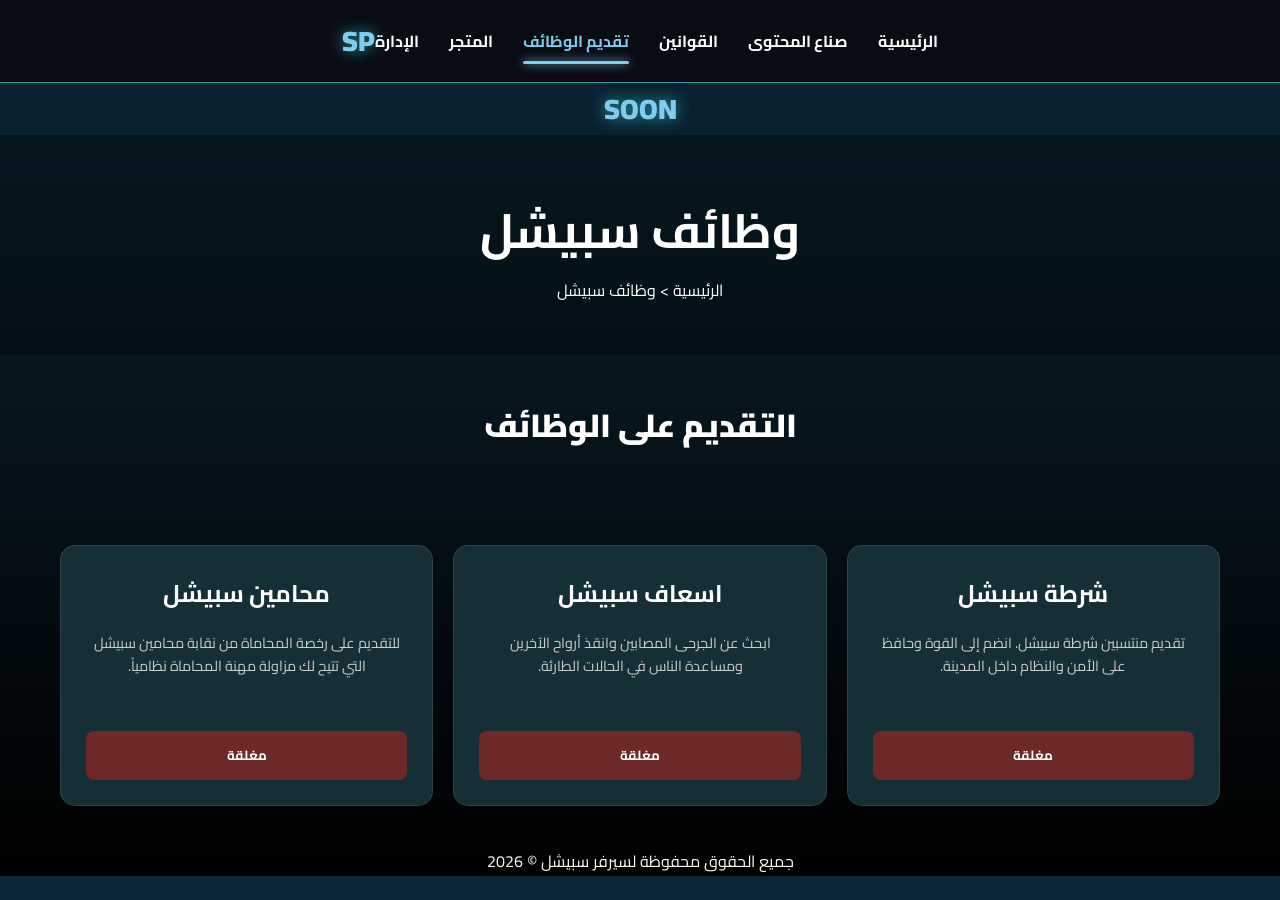
<file: jobs.html>
<!DOCTYPE html>
<html lang="ar" dir="rtl">
<head>
    <meta charset="UTF-8">
    <title>وظائف soon</title>
    <link rel="stylesheet" href="style.css">
    <link href="https://fonts.googleapis.com/css2?family=Cairo:wght@400;700;900&display=swap" rel="stylesheet">
</head>
<body>
<nav class="navbar">
    <div class="nav-container">
        <ul class="nav-links">
            <li><a href="index.html">الرئيسية</a></li>
            <li><a href="streamers.html">صناع المحتوى</a></li>
            <li><a href="rules.html">القوانين</a></li>
            <li><a href="jobs.html"class="active">تقديم الوظائف</a></li>
            <li><a href="store.html">المتجر</a></li>
            <li><a href="staff.html">الإدارة</a></li>
        </ul>
        
        <div class="logo">
            <span class="logo-text">SP</span>
            
        </div>
    </div>
</nav>
        
        <div class="logo">
            <span class="logo-text">SOON</span>
        </div>
    </div>
</nav>


<!DOCTYPE html>
<html lang="ar" dir="rtl">
<head>
    <meta charset="UTF-8">
    <meta name="viewport" content="width=device-width, initial-scale=1.0">
    <title>تقديم الوظائف</title>
    <style>
        :root {
            --primary-bg: #162e35;
            --card-bg: #162e35;
            --accent-purple: ##44f3ff;
            --text-color: #ffffff;
            --btn-disabled: #6d2828;
        }

        body {
            font-family: 'Segoe UI', Tahoma, Geneva, Verdana, sans-serif;
            background: linear-gradient(to bottom, #0b2636, #000000);
            color: var(--text-color);
            margin: 0;
            padding: 0;
            display: flex;
            flex-direction: column;
            align-items: center;
        }

        .header {
            text-align: center;
            padding: 50px 20px;
            background: rgba(0, 0, 0, 0.3);
            width: 100%;
        }

        .header h1 {
            font-size: 3rem;
            margin: 0;
            text-shadow: 0 0 10px var(--accent-purple);
        }

        .container {
            max-width: 1200px;
            display: grid;
            grid-template-columns: repeat(auto-fit, minmax(300px, 1fr));
            gap: 20px;
            padding: 40px 20px;
            width: 100%;
        }

        .card {
            background: var(--card-bg);
            border-radius: 15px;
            padding: 25px;
            text-align: center;
            border: 1px solid rgba(255, 255, 255, 0.1);
            transition: transform 0.3s ease;
        }

        .card:hover {
            transform: translateY(-10px);
            border-color: var(--accent-purple);
        }

        .card h2 {
            font-size: 1.5rem;
            margin-bottom: 15px;
        }

        .card p {
            font-size: 0.9rem;
            color: #ccc;
            line-height: 1.6;
            min-height: 80px;
        }

        .btn {
            display: inline-block;
            width: 100%;
            padding: 12px;
            margin-top: 20px;
            background-color: var(--btn-disabled);
            color: white;
            text-decoration: none;
            border-radius: 8px;
            font-weight: bold;
            cursor: not-allowed;
            border: none;
        }

        .section-title {
            margin-top: 40px;
            font-size: 2rem;
            border-bottom: 2px solid var(--accent-purple);
            padding-bottom: 10px;
        }
    </style>
</head>
<body>

    <div class="header">
        <h1>وظائف سبيشل</h1>
        <p>الرئيسية > وظائف سبيشل</p>
    </div>

    <h2 class="section-title">التقديم على الوظائف</h2>

    <div class="container">
        <div class="card">
            <h2>شرطة سبيشل</h2>
            <p>تقديم منتسبين شرطة سبيشل. انضم إلى القوة وحافظ على الأمن والنظام داخل المدينة.</p>
            <button class="btn">مغلقة</button>
        </div>

        <div class="card">
            <h2>اسعاف سبيشل</h2>
            <p>ابحث عن الجرحى المصابين وانقذ أرواح الآخرين ومساعدة الناس في الحالات الطارئة.</p>
            <button class="btn">مغلقة</button>
        </div>

        <div class="card">
            <h2>محامين سبيشل</h2>
            <p>للتقديم على رخصة المحاماة من نقابة محامين سبيشل التي تتيح لك مزاولة مهنة المحاماة نظامياً.</p>
            <button class="btn">مغلقة</button>
        </div>
    </div>

</body>
</html>


     <div class="footer">
            جميع الحقوق محفوظة لسيرفر سبيشل &copy; 2026
        </div>
    </div>

</body>
</html>
</file>
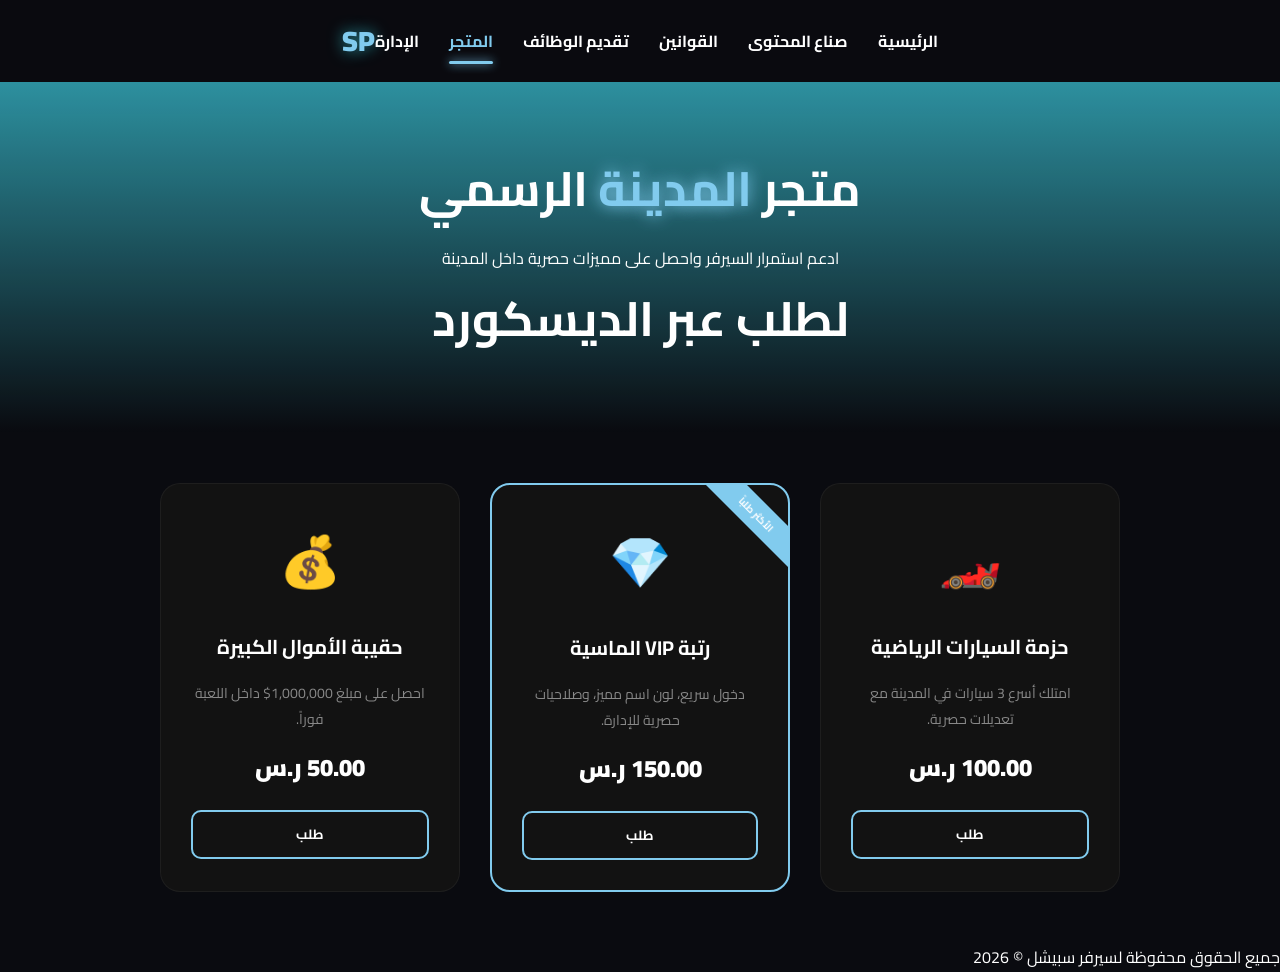
<file: store.html>
<!DOCTYPE html>
<html lang="ar" dir="rtl">
<head>
    <meta charset="UTF-8">
    <title>𝐒𝐩𝐞𝐜𝐢𝐚𝐥 𝐋𝐢𝐯𝐞 𝐑𝐏 | متجر</title>
    <link rel="stylesheet" href="style.css">
    <link href="https://fonts.googleapis.com/css2?family=Cairo:wght@400;700;900&display=swap" rel="stylesheet">
</head>
<body>

<nav class="navbar">
    <div class="nav-container">
        <ul class="nav-links">
            <li><a href="index.html">الرئيسية</a></li>
            <li><a href="streamers.html">صناع المحتوى</a></li>
            <li><a href="rules.html">القوانين</a></li>
            <li><a href="jobs.html">تقديم الوظائف</a></li>
            <li><a href="store.html"class="active">المتجر</a></li>
            <li><a href="staff.html">الإدارة</a></li>
        </ul>
        
        <div class="logo">
            <span class="logo-text">SP</span>
            
        </div>
</nav>

    <header class="store-hero">
        <h1>متجر <span class="purple-text">المدينة</span> الرسمي</h1>
        <p>ادعم استمرار السيرفر واحصل على مميزات حصرية داخل المدينة</p>
       <h1><span class="">لطلب عبر الديسكورد</span></h1>
    </header>

    <section class="products-container">
        
        <div class="product-card">
            <div class="product-icon">🏎️</div>
            <h3>حزمة السيارات الرياضية</h3>
            <p>امتلك أسرع 3 سيارات في المدينة مع تعديلات حصرية.</p>
            <div class="price">100.00 ر.س</div>
            <button class="buy-now">طلب</button>
        </div>

        <div class="product-card featured">
            <div class="product-icon">💎</div>
            <h3>رتبة VIP الماسية</h3>
            <p>دخول سريع، لون اسم مميز، وصلاحيات حصرية للإدارة.</p>
            <div class="price">150.00 ر.س</div>
            <button class="buy-now">طلب</button>
        </div>

        <div class="product-card">
            <div class="product-icon">💰</div>
            <h3>حقيبة الأموال الكبيرة</h3>
            <p>احصل على مبلغ 1,000,000$ داخل اللعبة فوراً.</p>
            <div class="price">50.00 ر.س</div>
            <button class="buy-now">طلب</button>
        </div>
                                                   
    </section>
</body>
</html>

<script src="script.js"></script>
</body>

     <div class="footer">
            جميع الحقوق محفوظة لسيرفر سبيشل &copy; 2026
        </div>
    </div>

</body>
</html>
</file>
<file: style.css>
* { margin: 0; padding: 0; box-sizing: border-box; font-family: 'Cairo', sans-serif; }

body { background-color: #080112; color: white; }

/* القائمة العلوية */
.navbar {
    display: flex; justify-content: space-between; align-items: center;
    padding: 20px 8%; background: #0000004d;
}
.nav-links { display: flex; list-style: none; gap: 30px; }
.nav-links a { color: white; text-decoration: none; font-weight: bold; font-size: 14px; transition: 0.3s; }
.nav-links a:hover, .nav-links a.active { color: #000000; }
.logo img { width: 50px; }

/* الهيرو */
.hero {
    height: 70vh; display: flex; align-items: center; justify-content: center;
    text-align: center; background: linear-gradient(rgba(8, 1, 18, 0.6), #080112), url('your-bg.jpg');
    background-size: cover; background-position: center;
}
.hero h1 { font-size: 3.5rem; margin-bottom: 10px; }
.hero p { max-width: 700px; color: #bbb; margin-bottom: 25px; }
.btn-login { background: #33cfff; border: none; padding: 12px 40px; color: white; border-radius: 5px; cursor: pointer; font-weight: bold; }

/* قسم البثوث - نفس الصورة */
.streamers-section { padding: 60px 10%; text-align: center; }
.title { font-size: 28px; margin-bottom: 10px; }
.subtitle { color: #aaa; margin-bottom: 40px; font-size: 14px; }

.streamers-container {
    display: flex; justify-content: center; gap: 20px; flex-wrap: wrap;
}

/* تصميم الكارت العريض */
.stream-card {
    background: rgba(255, 255, 255, 0.03);
    border: 1px solid rgba(255, 255, 255, 0.05);
    border-radius: 15px;
    width: 450px; /* عرض الكارت مثل الصورة */
    height: 180px;
    display: flex; flex-direction: column;
    align-items: center; justify-content: center;
    transition: 0.3s;
}

.avatar-wrapper {
    width: 80px; height: 80px;
    border-radius: 50%;
    border: 3px solid #81cbee; /* توهج بنفسجي */
    overflow: hidden;
    margin-bottom: 15px;
    box-shadow: 0 0 15px rgba(51, 163, 255, 0.4);
}

.avatar-wrapper img { width: 100%; height: 100%; object-fit: cover; }
.streamer-name { font-weight: bold; letter-spacing: 1px; }

/* قسم المنصات */
.social-stats {
    display: flex; justify-content: center; gap: 80px;
    padding: 60px 0; border-top: 1px solid rgba(255, 255, 255, 0.1);
}
.stat-box h3 { font-size: 35px; color: white; }
.stat-box p { color: #888; font-size: 14px; }

/* تنسيق الحاوية الرئيسية للقائمة */
.navbar {
    width: 100%;
    background: #44e9ff99; /* خلفية سوداء شفافة */
    padding: 15px 0;
    border-bottom: 1px solid #44e9ff99;
    position: sticky;
    top: 0;
    z-index: 1000;
}

.nav-container {
    max-width: 1200px; /* عرض القائمة */
    margin: 0 auto;
    display: flex;
    justify-content: space-between; /* توزيع العناصر (اللوجو جهة والروابط جهة) */
    align-items: center;
    padding: 0 5%;
}

.nav-links {
    display: flex;
    list-style: none;
    gap: 30px; /* المسافة بين الروابط */
}

.nav-links a {
    text-decoration: none;
    color: #ffffff;
    font-size: 16px;
    font-weight: bold;
    transition: all 0.3s ease;
    padding-bottom: 8px;
    position: relative;
}

/* تأثير الصفحة النشطة والتحويم (Hover) */
.nav-links a:hover, 
.nav-links a.active {
    color: #81cbee; /* اللون البنفسجي */
}

/* رسم الخط البنفسجي المتوهج تحت الكلمة */
.nav-links a.active::after,
.nav-links a:hover::after {
    content: "";
    position: absolute;
    bottom: 0;
    left: 0;
    width: 100%;
    height: 3px;
    background: #81cbee;
    box-shadow: 0 0 10px #81cbee; /* توهج الخط */
    border-radius: 10px;
}

/* تنسيق اللوجو */
.logo-text {
    font-size: 28px;
    font-weight: 900;
    color: #81cbee;
    text-shadow: 0 0 15px rgba(68, 243, 255, 0.6);
}

/* تنسيق رأس المتجر */
.store-hero {
    text-align: center;
    padding: 60px 20px;
    background: linear-gradient(to bottom, #44e9ff99, transparent);
}

.store-hero h1 { font-size: 3rem; margin-bottom: 10px; }
.purple-text { color: #81cbee; text-shadow: 0 0 15px #81cbee; }

store-hero h1 { font-size: 3rem; margin-bottom: 10px; }
.purple-text { color: #81cbee; text-shadow: 0 0 15px #81cbee; }

/* حاوية المنتجات */
.products-container {
    display: flex;
    justify-content: center;
    gap: 30px;
    padding: 50px 5%;
    flex-wrap: wrap;
}

/* كارت المنتج */
.product-card {
    background: #121212;
    border: 1px solid #ffffff0d;
    padding: 30px;
    border-radius: 20px;
    width: 300px;
    text-align: center;
    transition: 0.4s ease;
    position: relative;
    overflow: hidden;
}

.product-card:hover {
    transform: translateY(-10px);
    border-color: #81cbee;
    box-shadow: 0 10px 30px #44e9ff99;
}

/* المنتج المميز (Featured) */
.product-card.featured {
    border: 2px solid #81cbee;
    transform: scale(1.05);
}
.product-card.featured::before {
    content: "الأكثر طلباً";
    position: absolute;
    top: 15px;
    right: -30px;
    background: #81cbee;
    padding: 5px 40px;
    transform: rotate(45deg);
    font-size: 10px;
    font-weight: bold;
}

.product-icon { font-size: 50px; margin-bottom: 20px; }
.product-card h3 { margin-bottom: 15px; font-size: 20px; }
.product-card p { color: #888; font-size: 14px; margin-bottom: 20px; height: 45px; }

.price {
    font-size: 24px;
    font-weight: 900;
    color: #fff;
    margin-bottom: 20px;
}

.buy-now {
    background: transparent;
    border: 2px solid #81cbee;
    color: #fff;
    padding: 10px 30px;
    border-radius: 10px;
    font-weight: bold;
    cursor: pointer;
    transition: 0.3s;
    width: 100%;
}

.buy-now:hover {
    background: #81cbee;
    box-shadow: 0 0 15px #81cbee;
}

/* تعريف حركة الظهور من الأسفل للأعلى */
@keyframes fadeInUp {
    from {
        opacity: 0;
        transform: translateY(50px);
    }
    to {
        opacity: 1;
        transform: translateY(0);
    }
}

/* كلاس سيتم إضافته بواسطة JS عند التمرير */
.reveal-card {
    opacity: 0; /* البداية مختفي */
}

.reveal-card.active {
    animation: fadeInUp 0.8s ease forwards;
}

/* أنيميشن نبض خفيف للأيقونات داخل الكروت */
.product-icon {
    animation: floating 3s ease-in-out infinite;
}

@keyframes floating {
    0% { transform: translateY(0px); }
    50% { transform: translateY(-10px); }
    100% { transform: translateY(0px); }
}

/* حاوية قسم الإدارة */
.staff-section {
    padding: 60px 0;
    text-align: center;
}

.section-title {
    font-size: 2rem;
    margin-bottom: 40px;
    font-weight: 900;
}

/* توزيع الشبكة */
.staff-grid {
    display: flex;
    justify-content: center;
    gap: 30px;
    flex-wrap: wrap;
}

/* تصميم الكارت الفردي */
.staff-card {
    display: flex;
    flex-direction: column;
    align-items: center;
    width: 120px;
    transition: transform 0.3s ease;
}

.staff-card:hover {
    transform: translateY(-10px);
}

/* تصميم الدائرة كما في الصورة */
.avatar-circle {
    width: 90px;
    height: 90px;
    border-radius: 50%;
    border: 2px solid #81cbee; /* إطار بنفسجي */
    overflow: hidden;
    margin-bottom: 12px;
    display: flex;
    justify-content: center;
    align-items: center;
    background: #111;
}

.avatar-circle img {
    width: 100%;
    height: 100%;
    object-fit: cover;
}

/* تأثير التوهج القوي */
.active-glow {
    box-shadow: 0 0 20px #44e9ff99;
}

/* نصوص الرتبة والاسم */
.rank {
    font-size: 10px;
    color: #81cbee; /* لون الرتبة بنفسجي */
    font-weight: bold;
    text-transform: uppercase;
    margin-bottom: 4px;
}

.name {
    font-size: 14px;
    font-weight: bold;
    color: #fff;
}

body {
    background-image: url('https://h.top4top.io/p_3707du7kt1.png');
    background-size: cover;          /* تجعل الصورة تغطي كامل الشاشة */
    background-position: center;     /* توسيط الصورة */
    background-attachment: fixed;    /* لجعل الخلفية ثابتة عند التمرير */
    background-repeat: no-repeat;    /* منع تكرار الصورة */
}

/* تعريف حركة الظهور */
@keyframes pageEntrance {
    from {
        opacity: 0;
        transform: translateY(20px);
        filter: blur(5px); /* لمسة سينمائية خفيفة */
    }
    to {
        opacity: 1;
        transform: translateY(0);
        filter: blur(0);
    }
}

/* تطبيق الحركة على جسم الصفحة أو الحاوية الرئيسية */
body {
    animation: pageEntrance 0.8s ease-out forwards;
    background-color: #0a0b10; /* تأكد أن لون الخلفية متناسق لمنع الوميض الأبيض */
}

/* حركة إضافية للأزرار والقوائم عند مرور الماوس */
.nav-item, .button-special {
    transition: all 0.3s ease;
}

.nav-item:hover {
    color: #00d4ff;
    text-shadow: 0 0 10px #00d4ff;
    transform: scale(1.05);
}

/* تنسيق الحاوية الرئيسية للهيدر */
.navbar {
    display: flex;
    justify-content: space-between; /* يضع اللوجو في جهة والروابط في الجهة الأخرى */
    align-items: center;
    padding: 15px 40px;
    background-color: rgba(10, 11, 16, 0.9); /* خلفية شفافة قليلاً */
    flex-direction: row-reverse; /* لضمان البدء من اليمين (RTL) */
}

/* تنسيق اللوجو */
.server-logo {
    height: 60px; /* تحكم في الارتفاع حسب ذوقك */
    width: auto;
    cursor: pointer;
    transition: filter 0.3s ease, transform 0.3s ease;
    filter: drop-shadow(0 0 5px rgba(0, 212, 255, 0.4)); /* توهج بسيط */
}

/* تأثير عند تمرير الماوس على اللوجو */
.server-logo:hover {
    transform: scale(1.1) rotate(2deg); /* تكبير بسيط مع ميلان */
    filter: drop-shadow(0 0 15px rgba(0, 212, 255, 0.8)); /* زيادة التوهج */
}

/* استجابة الجوال */

/* حاوية الشبكة */
.streams-grid {
    display: grid;
    grid-template-columns: repeat(auto-fit, minmax(350px, 1fr));
    gap: 20px;
    padding: 20px;
    direction: rtl; /* ليكون الترتيب من اليمين لليسار */
}

/* تصميم الكارت الموحد */
.stream-card {
    background: #0b0e13;
    border-radius: 12px;
    overflow: hidden;
    position: relative;
    border: 1px solid #1a1f26;
    transition: transform 0.3s ease, box-shadow 0.3s ease;
}

.stream-card:hover {
    transform: translateY(-5px);
    box-shadow: 0 10px 20px rgba(0,0,0,0.5);
}

/* إطار الفيديوهات */
.stream-card iframe {
    width: 100%;
    aspect-ratio: 16 / 9;
    border: none;
}

/* علامة "مباشر" الاحترافية */
.badge-live {
    position: absolute;
    top: 10px;
    left: 10px;
    background: #00e701; /* لون كيك الأخضر */
    color: black;
    padding: 4px 10px;
    font-weight: bold;
    font-size: 11px;
    border-radius: 5px;
    z-index: 10;
}

.yt-live {
    background: #ff0000; /* لون يوتيوب الأحمر */
    color: white;
}

/* تذييل الكارت */
.stream-footer {
    padding: 12px;
    display: flex;
    align-items: center;
    gap: 10px;
    color: white;
    font-size: 14px;
    background: #141923;
}

.mini-avatar {
    width: 30px;
    height: 30px;
    border-radius: 50%;
    border: 1px solid #00d2ff;
}

/* تأثير الإضاءة حسب المنصة */
.kick-border:hover { border-color: #00e701; }
.youtube-border:hover { border-color: #ff0000; }
</file>
